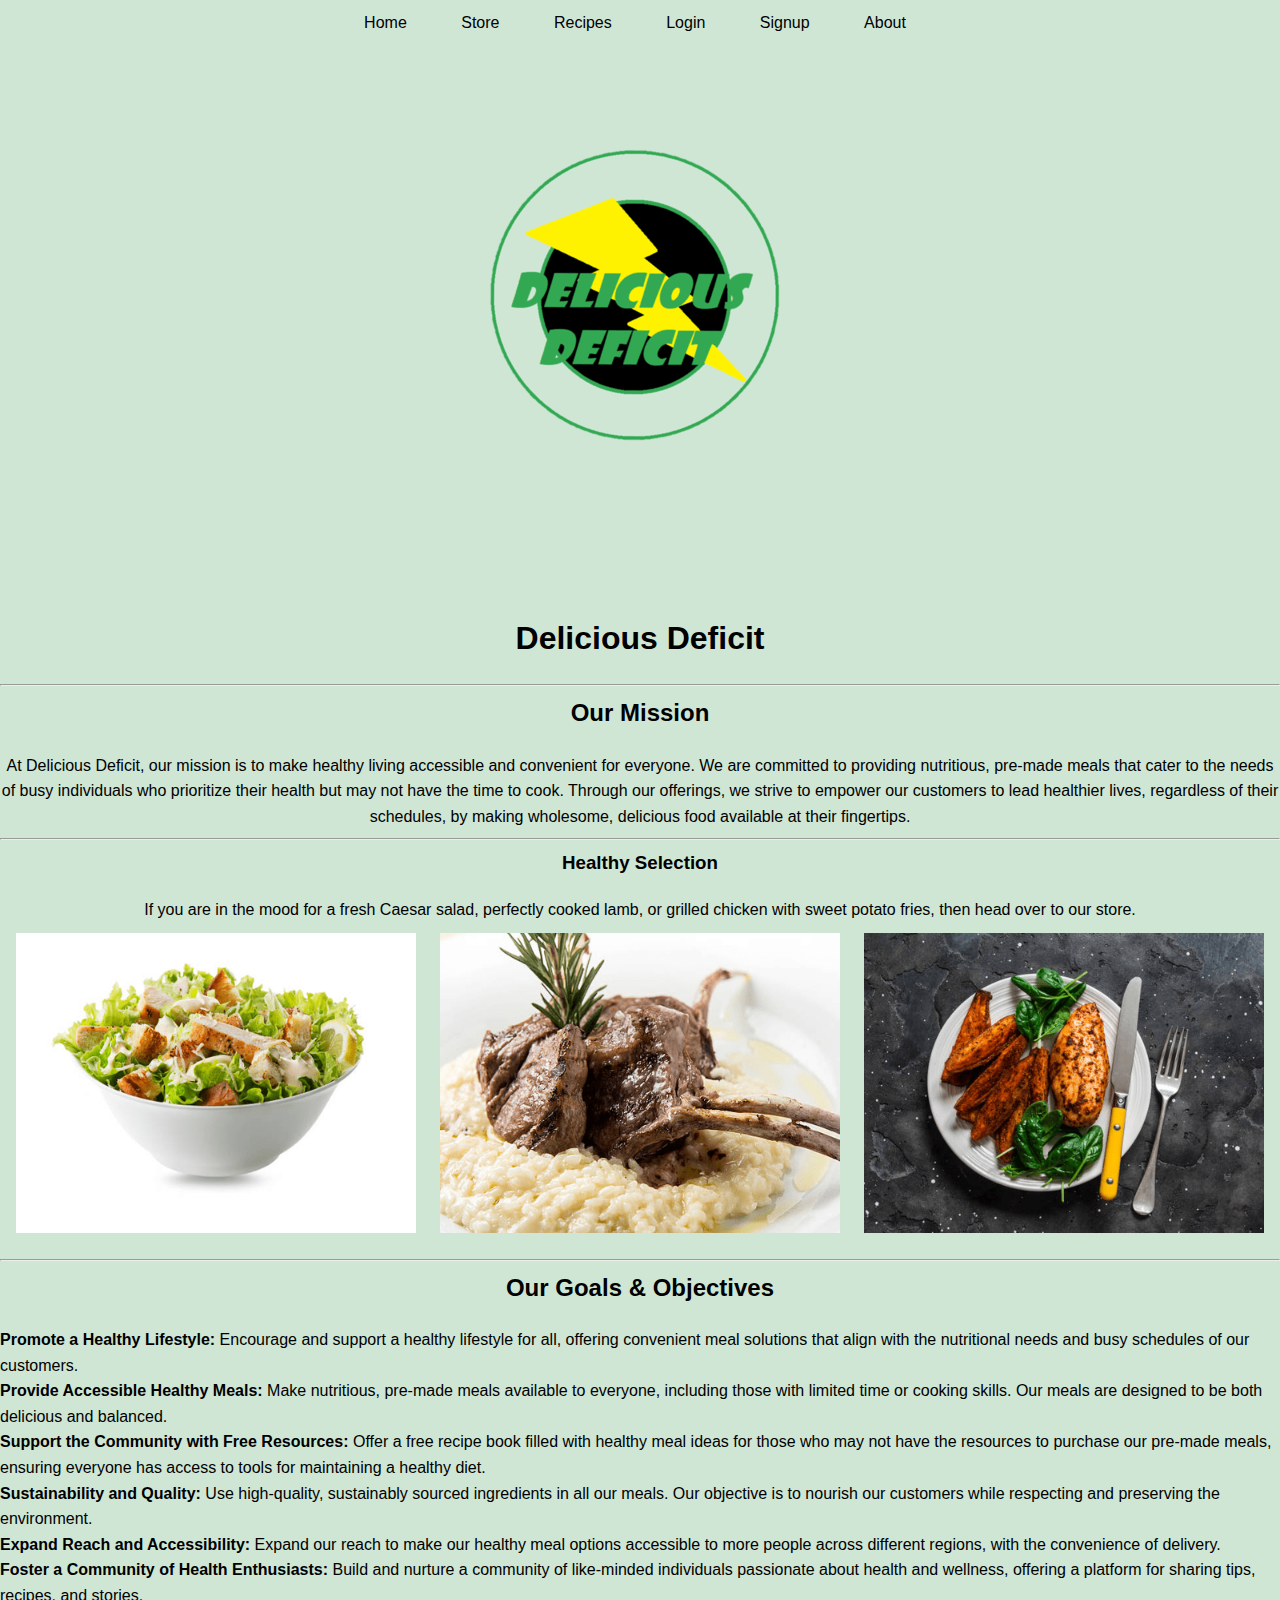
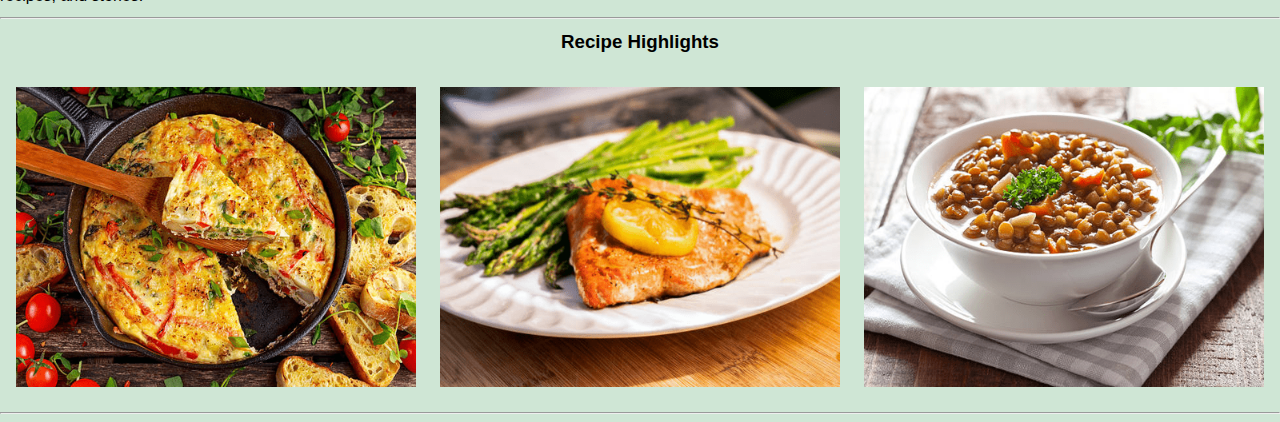
<file: index.html>
﻿<!DOCTYPE html>
<html lang="en">

<head>
    <meta charset="UTF-8">
    <meta name="viewport" content="width=device-width, initial-scale=1.0">
    <link rel="stylesheet" href="styles.css">
    <link rel="stylesheet" href="index.css">
    <title>Delicious Deficit - Home</title>
</head>

<body>

    <!-- Menu Script -->
    <script>
        fetch('menu.html')
            .then(response => response.text())
            .then(data => {
                document.body.insertAdjacentHTML('afterbegin', data);
            })
            .catch(error => console.error('Error fetching menu:', error));
    </script>

    <!-- Navigation Bar -->
    <nav class="home-logo">
        <a href="index.html">
            <img class="logo" src="photos/logo.png" alt="Delicious Deficit Logo" />
        </a>
    </nav>

    <!-- Banner Section -->
    <div class="banner">
        <h1>Delicious Deficit</h1>
    </div>
    <hr>

    <!-- Main Content Container -->
    <div class="homeContainer">

        <!-- Mission Statement Section -->
        <h2>Our Mission</h2>
        <p class="centered-paragraph">
            At Delicious Deficit, our mission is to make healthy living accessible and convenient for everyone.
            We are committed to providing nutritious, pre-made meals that cater to the needs of busy individuals
            who prioritize their health but may not have the time to cook. Through our offerings, we strive to
            empower our customers to lead healthier lives, regardless of their schedules, by making wholesome,
            delicious food available at their fingertips.
        </p>
        <hr>

        <!-- Shop Highlight Section -->
        <h3>Healthy Selection</h3>
        <p class="centered-paragraph">
            If you are in the mood for a fresh Caesar salad, perfectly cooked lamb, or grilled chicken with sweet potato fries, then head
            over to our store.
        </p>
        <div class="image-container">
            <a href="store.html"><img src="photos/caesar.png" class="center-image" alt="Caesar Salad"></a>
            <a href="store.html"><img src="photos/lamb.png" class="center-image" alt="Lamb Chops" /></a>
            <a href="store.html"><img src="photos/grilledchicken.png" class="center-image" alt="Grilled Chicken" /></a>
        </div>
        <hr>

        <!-- Goals and Objectives Section -->
        <h2>Our Goals & Objectives</h2>
        <ul class="centered-paragraph">
            <li><strong>Promote a Healthy Lifestyle:</strong> Encourage and support a healthy lifestyle for all, offering convenient meal solutions that align with the nutritional needs and busy schedules of our customers.</li>
            <li><strong>Provide Accessible Healthy Meals:</strong> Make nutritious, pre-made meals available to everyone, including those with limited time or cooking skills. Our meals are designed to be both delicious and balanced.</li>
            <li><strong>Support the Community with Free Resources:</strong> Offer a free recipe book filled with healthy meal ideas for those who may not have the resources to purchase our pre-made meals, ensuring everyone has access to tools for maintaining a healthy diet.</li>
            <li><strong>Sustainability and Quality:</strong> Use high-quality, sustainably sourced ingredients in all our meals. Our objective is to nourish our customers while respecting and preserving the environment.</li>
            <li><strong>Expand Reach and Accessibility:</strong> Expand our reach to make our healthy meal options accessible to more people across different regions, with the convenience of delivery.</li>
            <li><strong>Foster a Community of Health Enthusiasts:</strong> Build and nurture a community of like-minded individuals passionate about health and wellness, offering a platform for sharing tips, recipes, and stories.</li>
        </ul>
        <hr>

        <!-- Recipe Highlights Section -->
        <h3>Recipe Highlights</h3>
        <div class="image-container">
            <a href="recipes.html#frittata"><img src="photos/frittata.png" class="center-image" alt="Frittata"></a>
            <a href="recipes.html#salmon"><img src="photos/salmon.png" class="center-image" alt="Salmon"></a>
            <a href="recipes.html#lentils"><img src="photos/lentils.png" class="center-image" alt="Lentil Soup"></a>
        </div>
        <hr>

    </div>
</body>

</html>
</file>
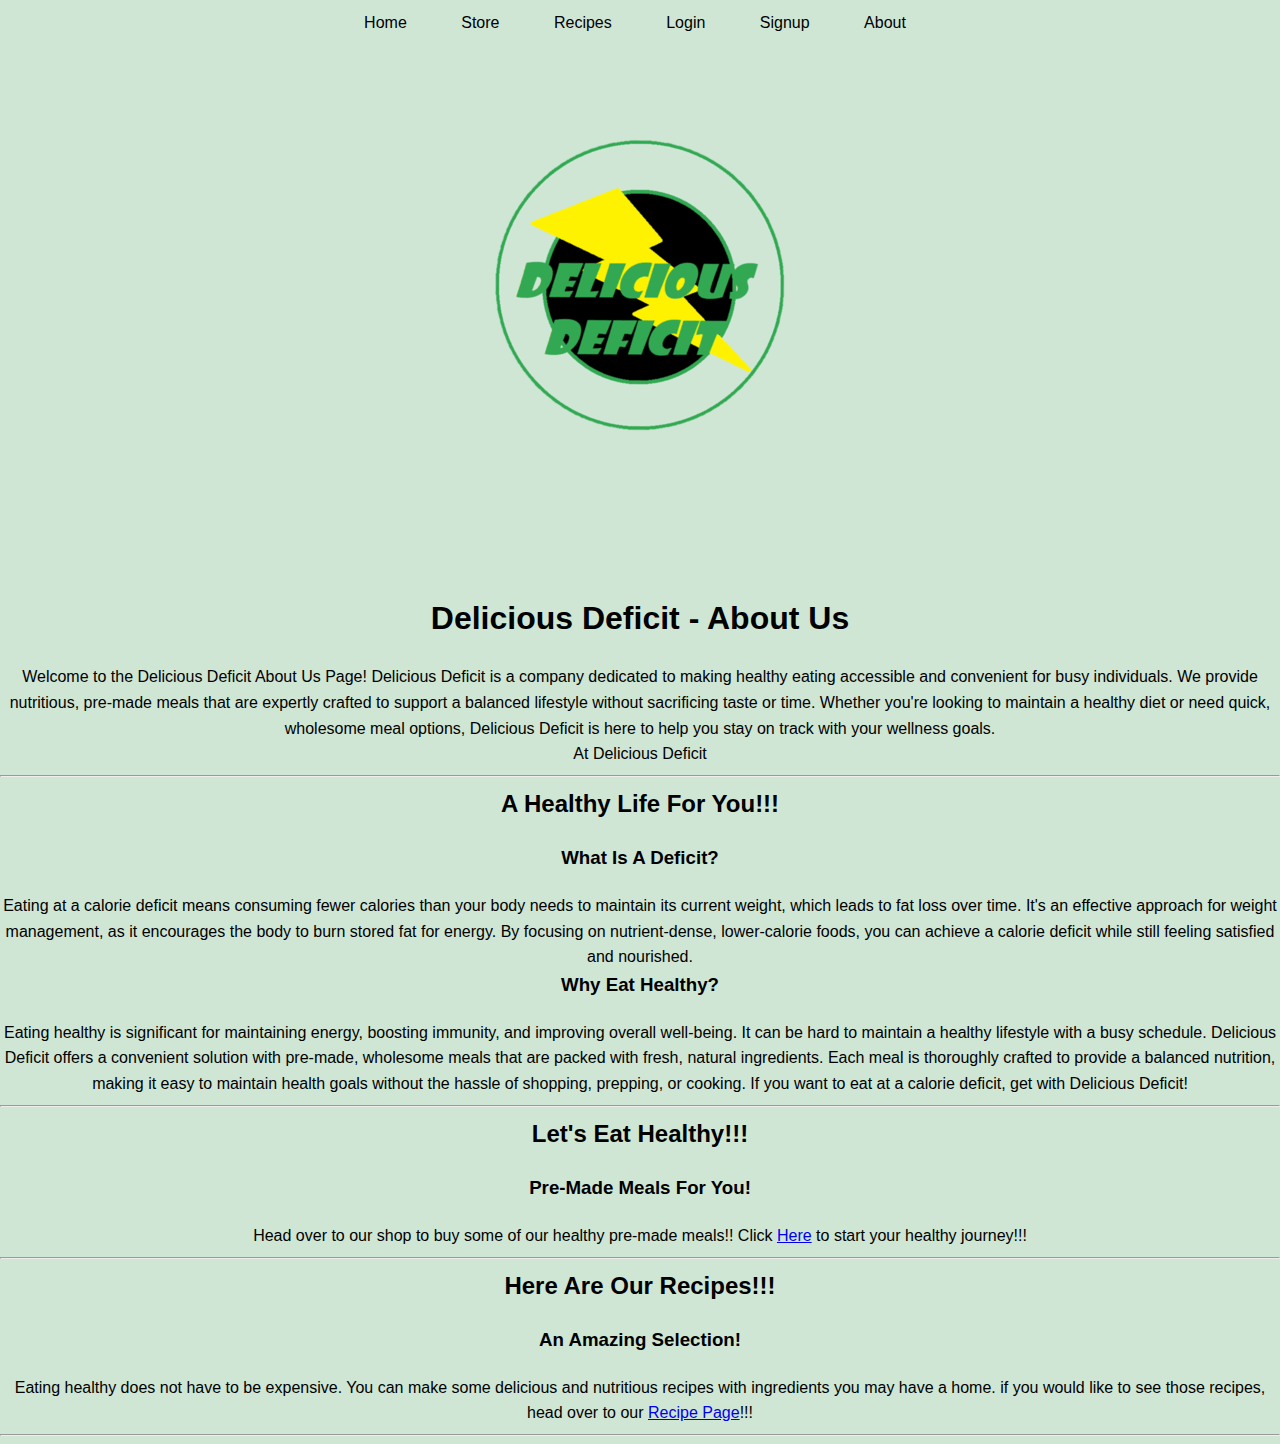
<file: aboutus.html>
<!DOCTYPE html>
<html lang="en">
<head>
    <meta charset="UTF-8">
    <meta name="viewport" content="width=device-width, initial-scale=1.0">
    <link rel="stylesheet" href="styles.css">
    <link rel="stylesheet" href="index.css">
    <title>Delicious Deficit - About Us</title>
</head>
<body>
    <script>
        fetch('menu.html')
            .then(response => response.text())
            .then(data => {
                document.body.insertAdjacentHTML('afterbegin', data);
            });
    </script>

    <nav class="home-logo">
        <img class="logo" src="photos/logo.png" alt="Delicious Deficit Logo" />
    </nav>

    <div class="banner">
        <h1>Delicious Deficit - About Us</h1>
    </div>
    <div class="aboutUsContainer">
        <p class="centered-paragraph">
            Welcome to the Delicious Deficit About Us Page! Delicious Deficit is a company dedicated to making healthy eating
            accessible and convenient for busy individuals. We provide nutritious, pre-made meals that are expertly crafted to
            support a balanced lifestyle without sacrificing taste or time. Whether you're looking to maintain a healthy diet or
            need quick, wholesome meal options, Delicious Deficit is here to help you stay on track with your wellness goals.
        </p>

        <p class="centered-paragraph">
            At Delicious Deficit
        </p>

        <hr>

        <h2>A Healthy Life For You!!!</h2>
        <h3>What Is A Deficit?</h3>

        <p class="centered-paragraph">
            Eating at a calorie deficit means consuming fewer calories than your body needs to maintain its current weight, which
            leads to fat loss over time. It's an effective approach for weight management, as it encourages the body to burn stored
            fat for energy. By focusing on nutrient-dense, lower-calorie foods, you can achieve a calorie deficit while still feeling
            satisfied and nourished.
        </p>

        <h3>Why Eat Healthy?</h3>
        <p class="centered-paragraph">
            Eating healthy is significant for maintaining energy, boosting immunity, and improving overall well-being. It can be hard to maintain
            a healthy lifestyle with a busy schedule. Delicious Deficit offers a convenient solution with pre-made, wholesome meals that are packed
            with fresh, natural ingredients. Each meal is thoroughly crafted to provide a balanced nutrition, making it easy to maintain health goals
            without the hassle of shopping, prepping, or cooking. If you want to eat at a calorie deficit, get with Delicious Deficit!
        </p>

        <hr>
        <h2>Let's Eat Healthy!!!</h2>
        <h3>Pre-Made Meals For You!</h3>
        <p class="centered-paragraph">
            Head over to our shop to buy some of our healthy pre-made meals!! Click <a href="store.html">Here</a> to start your healthy journey!!!
        </p>

        <hr>
        <h2>Here Are Our Recipes!!!</h2>
        <h3>An Amazing Selection!</h3>
        <p class="centered-paragraph">
            Eating healthy does not have to be expensive. You can make some delicious and nutritious recipes with ingredients you may have a home.
            if you would like to see those recipes, head over to our <a href="recipes.html">Recipe Page</a>!!!
        </p>
        <hr>
    </div>
</body>
</html>
</file>
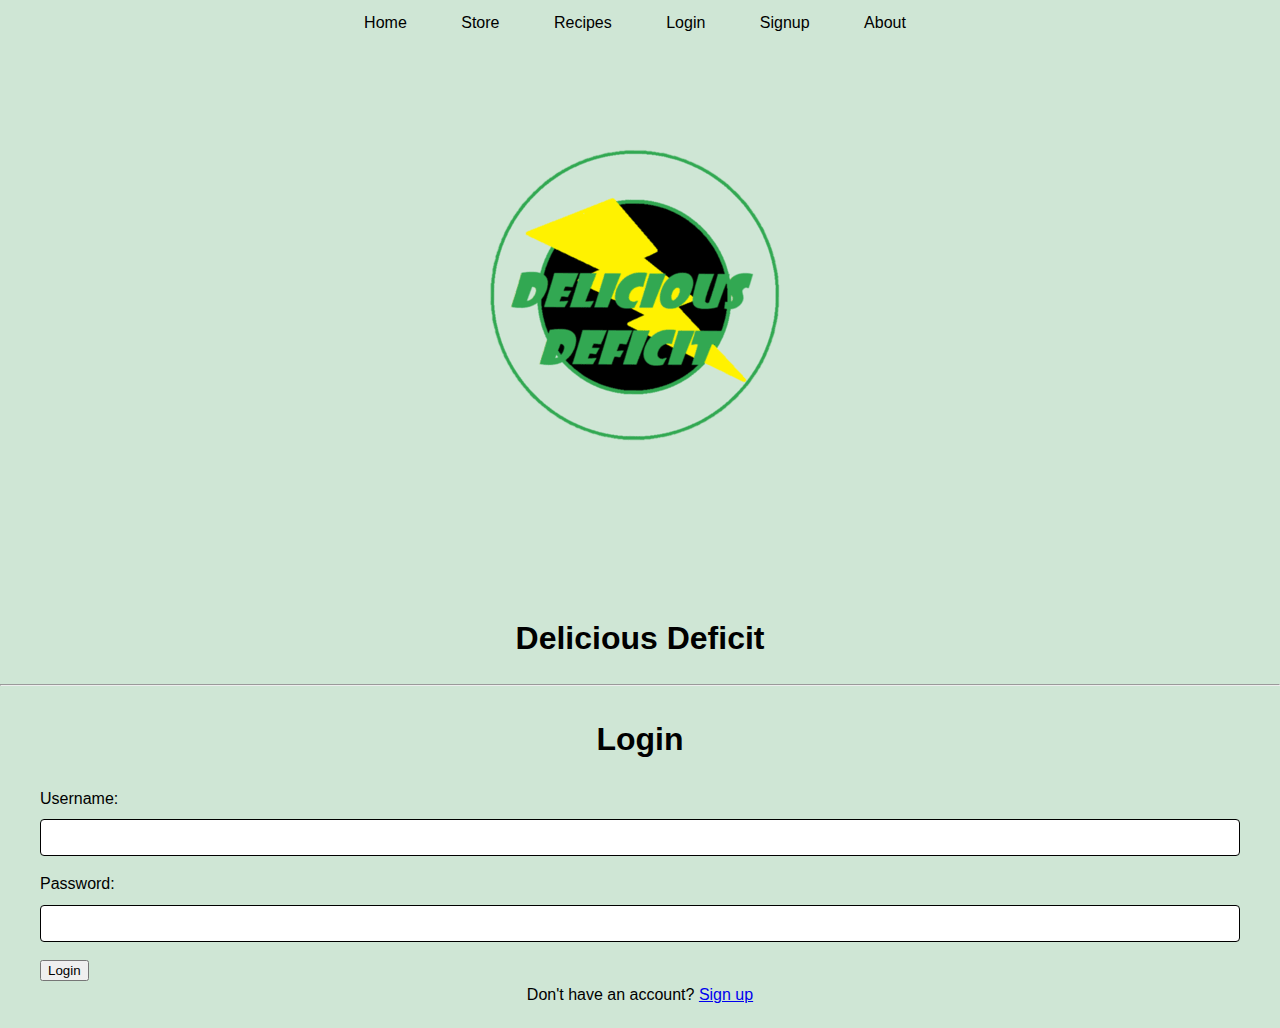
<file: login.html>
<!DOCTYPE html>
<html lang="en">

<head>
    <meta charset="UTF-8">
    <meta name="viewport" content="width=device-width, initial-scale=1.0">
    <link rel="stylesheet" href="styles.css">
    <link rel="stylesheet" href="index.css">
    <title>Delicious Deficit - Login</title>
</head>

<body>

    <!-- Navigation Bar -->
    <nav class="home-logo">
        <a href="index.html">
            <img class="logo" src="photos/logo.png" alt="Delicious Deficit Logo" />
        </a>
    </nav>

    <!-- Banner Section -->
    <div class="banner">
        <h1>Delicious Deficit</h1>
    </div>
    <hr>

    <!-- Container for Login Form -->
    <div class="container">
        <h1>Login</h1>
        <form id="loginForm" action="/login" method="post">
            <label for="username">Username:</label>
            <input type="text" id="username" name="username" required>
            <span id="usernameError" class="error" aria-live="assertive"></span><br>

            <label for="password">Password:</label>
            <input type="password" id="password" name="password" required>
            <span id="passwordError" class="error" aria-live="assertive"></span><br>

            <button type="submit">Login</button>
        </form>
        <p>Don't have an account? <a href="signup.html">Sign up</a></p>
    </div>

    <!-- Menu Script -->
    <script>
        fetch('menu.html')
            .then(response => response.text())
            .then(data => {
                document.body.insertAdjacentHTML('afterbegin', data);
            })
            .catch(error => console.error('Error fetching menu:', error));
    </script>

    <!-- Form Validation Script -->
    <script>
        document.getElementById('username').addEventListener('blur', validateUsername);
        document.getElementById('password').addEventListener('blur', validatePassword);
        document.getElementById('loginForm').addEventListener('submit', validateForm);

        function validateUsername() {
            const username = document.getElementById('username').value;
            const usernameError = document.getElementById('usernameError');
            const usernamePattern = /^[A-Za-z0-9_]{3,20}$/; // Only alphanumeric and underscores

            if (!usernamePattern.test(username)) {
                usernameError.textContent = 'Username must be 3-20 characters, and only contain letters, numbers, and underscores.';
                return false;
            } else {
                usernameError.textContent = '';
                return true;
            }
        }

        function validatePassword() {
            const password = document.getElementById('password').value;
            const passwordError = document.getElementById('passwordError');
            const passwordPattern = /^(?=.*[A-Z])(?=.*[a-z])(?=.*[0-9])(?=.*[!@#$%^&*]).{8,}$/; // Strong password pattern

            if (!passwordPattern.test(password)) {
                passwordError.textContent = 'Password must be at least 8 characters long, with an uppercase letter, a number, and a special character.';
                return false;
            } else {
                passwordError.textContent = '';
                return true;
            }
        }

        function validateForm(event) {
            const isUsernameValid = validateUsername();
            const isPasswordValid = validatePassword();

            if (!isUsernameValid || !isPasswordValid) {
                event.preventDefault();
                alert('Please correct the errors in the form before submitting.');
            } else {
                // If you want to redirect to index.html after validation
                event.preventDefault(); // Prevent the default form submission
                window.location.href = 'index.html'; // Redirect to index.html
            }
        }
    </script>

</body>

</html>
</file>
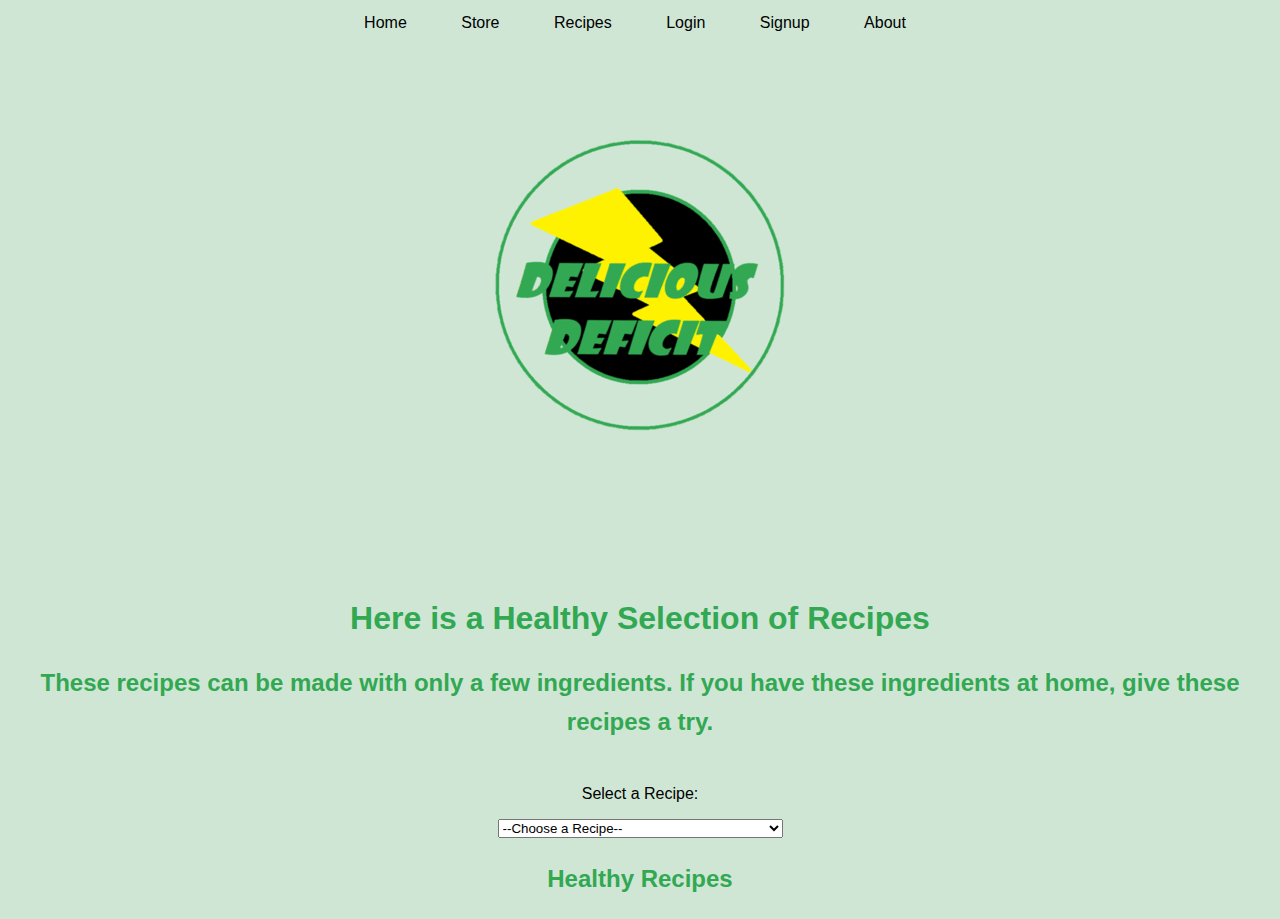
<file: recipes.html>
<!DOCTYPE html>
<html lang="en">
<head>
    <meta charset="UTF-8">
    <meta name="viewport" content="width=device-width, initial-scale=1.0">
    <link rel="stylesheet" href="styles.css">
    <link rel="stylesheet" href="recipes.css">

    <!-- Google Fonts -->
    <link rel="stylesheet" href="https://fonts.googleapis.com/css?family=Sofia">
    <link rel="preconnect" href="https://fonts.googleapis.com">
    <link rel="preconnect" href="https://fonts.gstatic.com" crossorigin>
    <link href="https://fonts.googleapis.com/css2?family=Playfair+Display:ital,wght@0,900;1,900&family=Playpen+Sans:wght@100..800&display=swap" rel="stylesheet">
    <title>Delicious - Recipe City</title>
</head>
<body>
    <!-- Navigation Bar -->
    <nav class="nav-bar">
        <img class="logo" src="photos/logo.png" alt="logo" />
    </nav>

    <!-- Script to Load Menu -->
    <script>
        fetch('menu.html')
            .then(response => response.text())
            .then(data => {
                document.body.insertAdjacentHTML('afterbegin', data);
            });
    </script>

    <!-- Banner Section -->
    <div class="banner">
        <h1>Here is a Healthy Selection of Recipes</h1>
    </div>

    <div class="banner">
        <h2>These recipes can be made with only a few ingredients. If you have these ingredients at home, give these recipes a try.</h2>
    </div>

    <!-- Recipe Selector -->
    <div class="center">
        <label for="recipeSelect">Select a Recipe:</label>
        <select id="recipeSelect">
            <option value="">--Choose a Recipe--</option>
        </select>
    </div>

    <!-- Featured Recipe Container -->
    <div id="featuredRecipeContainer">
        <h2 class="center-text">Healthy Recipes</h2>
        <div id="featuredRecipe" class="recipe-container"></div>
    </div>

    <!-- Recipe Display Container -->
    <div id="recipeContainer" class="recipe-container"></div>

    <!-- JavaScript for Recipes -->
    <script>
        // Array of recipes
        const recipes = [
            {
                title: "Greek Yogurt Parfait",
                description: "A light and refreshing layered dish made with Greek yogurt, fresh fruits, and crunchy granola.",
                ingredients: [
                    "1 cup Greek yogurt",
                    "1/2 cup granola",
                    "1/2 cup mixed berries (strawberries, blueberries, raspberries)",
                    "1 tablespoon honey",
                    "1 tablespoon chopped nuts (optional)"
                ],
                instructions: [
                    "In a glass or bowl, layer 1/3 cup Greek yogurt.",
                    "Add a layer of mixed berries and drizzle with honey.",
                    "Add a layer of granola.",
                    "Repeat the layers and top with chopped nuts if desired."
                ],
                image: "photos/parfait.png"
            },
            {
                title: "Scrambled Eggs Spinach with Turkey Bacon",
                description: "A protein-packed breakfast featuring fluffy scrambled eggs, sautéed spinach, and crispy turkey bacon.",
                ingredients: [
                    "3 large eggs",
                    "2 strips turkey bacon",
                    "1 cup fresh spinach",
                    "1 tablespoon olive oil",
                    "Salt and pepper to taste"
                ],
                instructions: [
                    "Cook turkey bacon in a skillet over medium heat until crispy. Remove and set aside.",
                    "In the same skillet, add olive oil and sauté spinach until wilted.",
                    "Beat eggs with salt and pepper, then pour into the skillet. Cook, stirring, until scrambled.",
                    "Serve scrambled eggs with spinach and turkey bacon on the side."
                ],
                image: "photos/eggs.png"
            },
            {
                title: "Banana Berry Oatmeal",
                description: "A warm and comforting bowl of oatmeal topped with bananas and berries, perfect for a healthy start to your day.",
                ingredients: [
                    "1/2 cup rolled oats",
                    "1 cup almond milk",
                    "1 banana, sliced",
                    "1/2 cup mixed berries (blueberries, strawberries)",
                    "1 tablespoon honey or maple syrup",
                    "1/2 teaspoon cinnamon"
                ],
                instructions: [
                    "In a saucepan, bring almond milk to a boil and stir in oats.",
                    "Reduce heat and simmer until oats are tender.",
                    "Stir in cinnamon and honey.",
                    "Serve topped with sliced banana and mixed berries."
                ],
                image: "photos/oatmeal.png"
            },
            {
                title: "Veggie Stir Fry",
                description: "A quick and easy dish featuring a colorful mix of vegetables stir-fried in a savory sauce.",
                ingredients: [
                    "2 cups mixed vegetables (bell peppers, broccoli, carrots, snow peas)",
                    "2 cloves garlic, minced",
                    "2 tablespoons soy sauce",
                    "1 tablespoon oyster sauce",
                    "1 tablespoon olive oil",
                    "1 teaspoon sesame oil"
                ],
                instructions: [
                    "Heat olive oil in a large skillet or wok over medium-high heat.",
                    "Add garlic and stir-fry until fragrant.",
                    "Add mixed vegetables and stir-fry until tender-crisp.",
                    "Add soy sauce, oyster sauce, and sesame oil, and stir well.",
                    "Serve hot."
                ],
                image: "photos/veggie_stirfry.png"
            },
            {
                title: "Tomato Spinach Pasta",
                description: "A simple and flavorful pasta dish made with fresh tomatoes and spinach.",
                ingredients: [
                    "200g pasta (penne or spaghetti)",
                    "2 cups fresh spinach",
                    "2 cups cherry tomatoes, halved",
                    "3 cloves garlic, minced",
                    "2 tablespoons olive oil",
                    "Salt and pepper to taste",
                    "Grated Parmesan cheese (optional)"
                ],
                instructions: [
                    "Cook pasta according to package instructions. Drain and set aside.",
                    "In a large skillet, heat olive oil and sauté garlic until fragrant.",
                    "Add tomatoes and cook until they start to soften.",
                    "Add spinach and cook until wilted.",
                    "Toss the cooked pasta with the tomato-spinach mixture.",
                    "Season with salt, pepper, and top with grated Parmesan cheese."
                ],
                image: "photos/pasta.png"
            },
            {
                title: "Chicken and Black Bean Corn Salad",
                description: "A refreshing and filling salad made with grilled chicken, black beans, corn, and a tangy lime dressing.",
                ingredients: [
                    "2 grilled chicken breasts, sliced",
                    "1 can black beans, drained and rinsed",
                    "1 cup corn kernels (fresh or frozen)",
                    "1 red bell pepper, diced",
                    "1/4 cup chopped cilantro",
                    "Juice of 2 limes",
                    "2 tablespoons olive oil",
                    "Salt and pepper to taste"
                ],
                instructions: [
                    "In a large bowl, combine black beans, corn, bell pepper, and cilantro.",
                    "Add the grilled chicken slices.",
                    "In a small bowl, whisk together lime juice, olive oil, salt, and pepper.",
                    "Pour the dressing over the salad and toss well."
                ],
                image: "photos/blackbean.png"
            },
            {
                title: "Baked Salmon and Asparagus",
                description: "A healthy and elegant dish featuring tender baked salmon and roasted asparagus.",
                ingredients: [
                    "2 salmon fillets",
                    "1 bunch asparagus, trimmed",
                    "2 tablespoons olive oil",
                    "2 cloves garlic, minced",
                    "Juice of 1 lemon",
                    "Salt and pepper to taste"
                ],
                instructions: [
                    "Preheat oven to 400°F (200°C).",
                    "Place salmon fillets on a baking sheet lined with parchment paper.",
                    "Arrange asparagus around the salmon.",
                    "Drizzle olive oil and lemon juice over the salmon and asparagus.",
                    "Sprinkle with minced garlic, salt, and pepper.",
                    "Bake for 12-15 minutes, or until the salmon is cooked through and asparagus is tender."
                ],
                image: "photos/salmon.png"
            },
            {
                title: "Stuffed Bell Peppers",
                description: "Colorful bell peppers stuffed with a savory mixture of ground beef, rice, and herbs, then baked to perfection.",
                ingredients: [
                    "4 large bell peppers, tops removed and seeds removed",
                    "1 lb ground beef or turkey",
                    "1 cup cooked rice",
                    "1 small onion, diced",
                    "2 cloves garlic, minced",
                    "1 can diced tomatoes",
                    "1 teaspoon Italian seasoning",
                    "Salt and pepper to taste",
                    "1 cup shredded mozzarella or cheddar cheese"
                ],
                instructions: [
                    "Preheat oven to 375°F (190°C).",
                    "In a large skillet, cook ground beef with onion and garlic until browned. Drain excess fat.",
                    "Stir in cooked rice, diced tomatoes, Italian seasoning, salt, and pepper.",
                    "Stuff each bell pepper with the beef and rice mixture.",
                    "Place stuffed peppers in a baking dish and cover with foil.",
                    "Bake for 25 minutes, then uncover and top with cheese.",
                    "Bake for an additional 10 minutes, or until the cheese is melted and bubbly."
                ],
                image: "photos/bellpepper.png"
            },
            {
                title: "Lentil Soup",
                description: "A hearty and nutritious soup made with lentils, vegetables, and aromatic spices.",
                ingredients: [
                    "1 cup lentils, rinsed",
                    "1 onion, diced",
                    "2 carrots, diced",
                    "2 celery stalks, diced",
                    "3 cloves garlic, minced",
                    "1 can diced tomatoes",
                    "6 cups vegetable broth",
                    "1 teaspoon cumin",
                    "1 teaspoon paprika",
                    "Salt and pepper to taste",
                    "2 tablespoons olive oil"
                ],
                instructions: [
                    "Heat olive oil in a large pot over medium heat.",
                    "Add onion, carrots, and celery, and cook until softened.",
                    "Stir in garlic, cumin, and paprika, and cook for 1 minute.",
                    "Add lentils, diced tomatoes, and vegetable broth.",
                    "Bring to a boil, then reduce heat and simmer for 25-30 minutes, or until lentils are tender.",
                    "Season with salt and pepper, and serve hot."
                ],
                image: "photos/lentils.png"
            },
            {
                title: "Vegetable Frittata",
                description: "A versatile and colorful frittata packed with fresh vegetables and eggs, perfect for any meal.",
                ingredients: [
                    "6 large eggs",
                    "1/2 cup milk",
                    "1 cup mixed vegetables (zucchini, bell peppers, spinach, etc.)",
                    "1/2 cup shredded cheese (optional)",
                    "1 small onion, diced",
                    "2 tablespoons olive oil",
                    "Salt and pepper to taste"
                ],
                instructions: [
                    "Preheat oven to 375°F (190°C).",
                    "In a large ovenproof skillet, heat olive oil and sauté onion and mixed vegetables until tender.",
                    "In a bowl, whisk together eggs, milk, salt, and pepper.",
                    "Pour the egg mixture over the vegetables in the skillet.",
                    "Cook for a few minutes until the edges start to set.",
                    "Transfer the skillet to the oven and bake for 10-15 minutes, or until the eggs are fully set.",
                    "Optional: Sprinkle with shredded cheese and bake for an additional 2 minutes.",
                    "Slice and serve warm."
                ],
                image: "photos/frittata.png"
            }
        ];
    </script>

    <script>
        document.addEventListener('DOMContentLoaded', function () {
            populateRecipeSelect();
            document.getElementById('recipeSelect').addEventListener('change', displaySelectedRecipe);
        });

        function populateRecipeSelect() {
            const select = document.getElementById('recipeSelect');
            recipes.forEach((recipe, index) => {
                const option = document.createElement('option');
                option.value = index;
                option.textContent = recipe.title;
                select.appendChild(option);
            });
        }

        function displaySelectedRecipe() {
            const selectedIndex = document.getElementById('recipeSelect').value;
            const recipeContainer = document.getElementById('recipeContainer');
            if (selectedIndex !== "") {
                const recipe = recipes[selectedIndex];
                recipeContainer.innerHTML = `
                <div class="recipe">
                    <h2>${recipe.title}</h2>
                    <img src="${recipe.image}" alt="${recipe.title}">
                    <p>${recipe.description}</p>
                    <h3>Ingredients:</h3>
                    <ul>${recipe.ingredients.map(ing => `<li>${ing}</li>`).join('')}</ul>
                    <h3>Instructions:</h3>
                    <ol>${recipe.instructions.map(inst => `<li>${inst}</li>`).join('')}</ol>
                </div>
            `;
            } else {
                recipeContainer.innerHTML = '';
            }
        }
    </script>
</body>
</html>
</file>
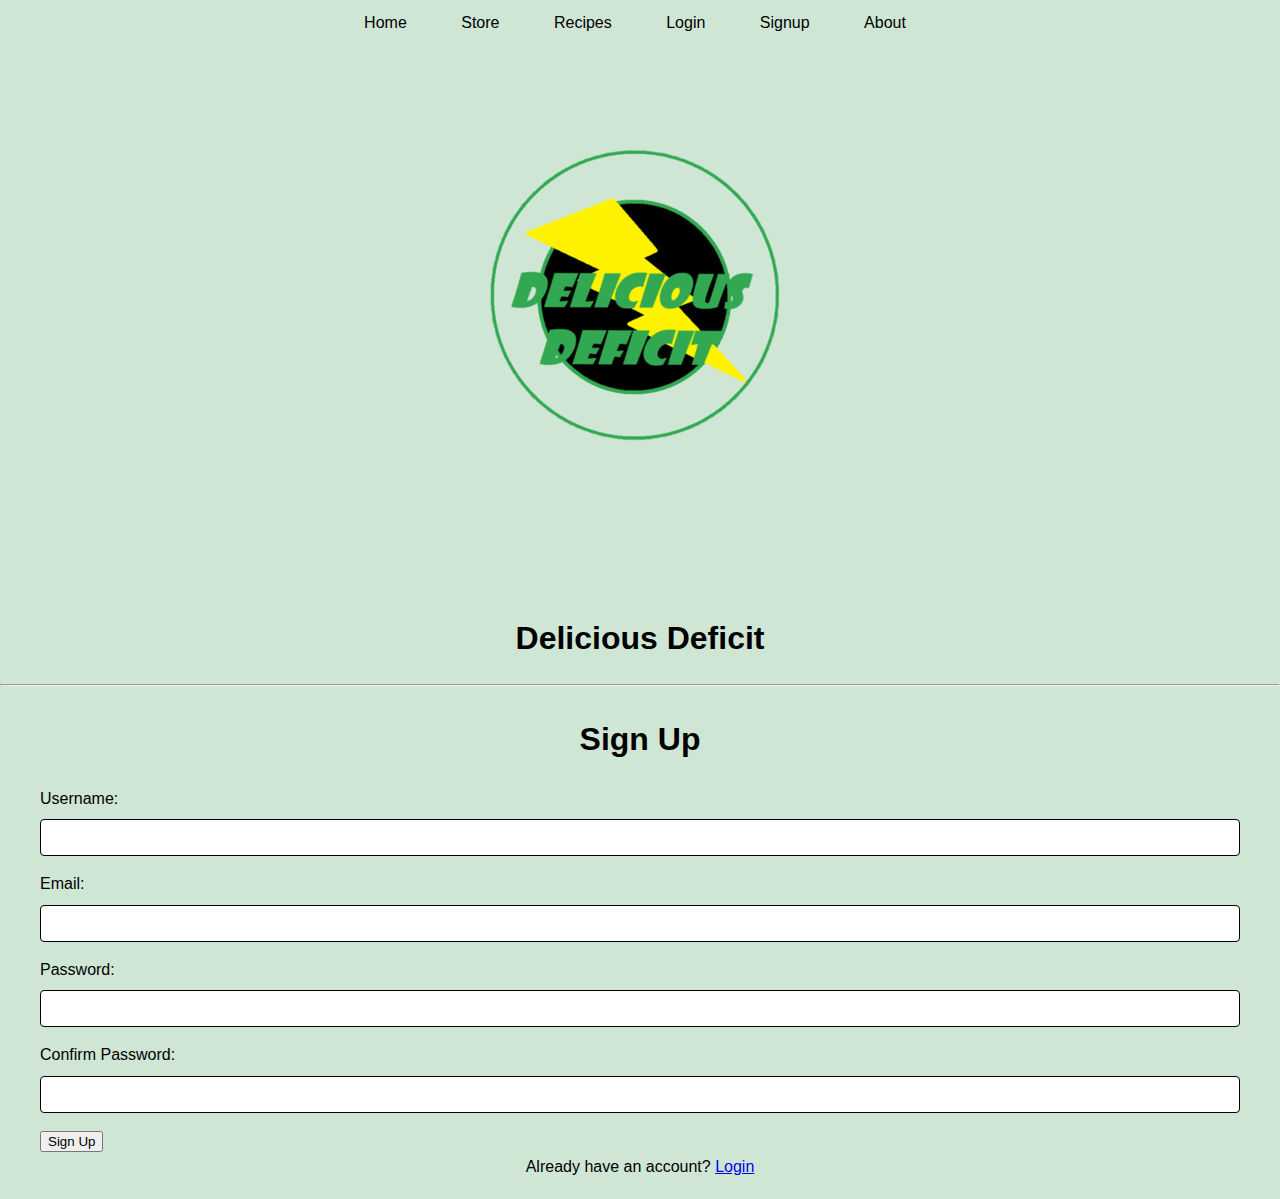
<file: signup.html>
<!DOCTYPE html>
<html lang="en">

<head>
    <meta charset="UTF-8">
    <meta name="viewport" content="width=device-width, initial-scale=1.0">
    <link rel="stylesheet" href="styles.css">
    <link rel="stylesheet" href="index.css">
    <title>Delicious Deficit - Sign Up</title>
</head>

<body>

    <!-- Menu Script -->
    <script>
        fetch('menu.html')
            .then(response => response.text())
            .then(data => {
                document.body.insertAdjacentHTML('afterbegin', data);
            })
            .catch(error => console.error('Error fetching menu:', error));
    </script>

    <!-- Navigation Bar -->
    <nav class="home-logo">
        <a href="index.html">
            <img class="logo" src="photos/logo.png" alt="Delicious Deficit Logo" />
        </a>
    </nav>

    <!-- Banner Section -->
    <div class="banner">
        <h1>Delicious Deficit</h1>
    </div>
    <hr>

    <!-- Container for Sign Up Form -->
    <div class="container">
        <h1>Sign Up</h1>
        <form id="signupForm" action="/signup" method="post">
            <label for="username">Username:</label>
            <input type="text" id="username" name="username" required>
            <span id="usernameError" class="error" aria-live="assertive"></span><br>

            <label for="email">Email:</label>
            <input type="email" id="email" name="email" required>
            <span id="emailError" class="error" aria-live="assertive"></span><br>

            <label for="password">Password:</label>
            <input type="password" id="password" name="password" required>
            <span id="passwordError" class="error" aria-live="assertive"></span><br>

            <label for="confirm-password">Confirm Password:</label>
            <input type="password" id="confirm-password" name="confirm-password" required>
            <span id="confirmPasswordError" class="error" aria-live="assertive"></span><br>

            <button type="submit">Sign Up</button>
        </form>
        <p>Already have an account? <a href="login.html">Login</a></p>
    </div>

    <script>
        document.getElementById('username').addEventListener('blur', validateUsername);
        document.getElementById('email').addEventListener('blur', validateEmail);
        document.getElementById('password').addEventListener('blur', validatePassword);
        document.getElementById('confirm-password').addEventListener('blur', validateConfirmPassword);
        document.getElementById('signupForm').addEventListener('submit', validateForm);

        function validateUsername() {
            const username = document.getElementById('username').value;
            const usernameError = document.getElementById('usernameError');
            const usernamePattern = /^[A-Za-z0-9_]{3,20}$/;

            if (!usernamePattern.test(username)) {
                usernameError.textContent = 'Username must be 3-20 characters, and only contain letters, numbers, and underscores.';
                return false;
            } else {
                usernameError.textContent = '';
                return true;
            }
        }

        function validateEmail() {
            const email = document.getElementById('email').value;
            const emailError = document.getElementById('emailError');
            const emailPattern = /^[^@\s]+@[^@\s]+\.[^@\s]+$/;

            if (!emailPattern.test(email)) {
                emailError.textContent = 'Please enter a valid email address.';
                return false;
            } else {
                emailError.textContent = '';
                return true;
            }
        }

        function validatePassword() {
            const password = document.getElementById('password').value;
            const passwordError = document.getElementById('passwordError');
            const passwordPattern = /^(?=.*[A-Z])(?=.*[a-z])(?=.*[0-9])(?=.*[!@#$%^&*]).{8,}$/;

            if (!passwordPattern.test(password)) {
                passwordError.textContent = 'Password must be at least 8 characters long, with an uppercase letter, a number, and a special character.';
                return false;
            } else {
                passwordError.textContent = '';
                return true;
            }
        }

        function validateConfirmPassword() {
            const password = document.getElementById('password').value;
            const confirmPassword = document.getElementById('confirm-password').value;
            const confirmPasswordError = document.getElementById('confirmPasswordError');

            if (confirmPassword !== password) {
                confirmPasswordError.textContent = 'Passwords do not match.';
                return false;
            } else {
                confirmPasswordError.textContent = '';
                return true;
            }
        }

        function validateForm(event) {
            const isUsernameValid = validateUsername();
            const isEmailValid = validateEmail();
            const isPasswordValid = validatePassword();
            const isConfirmPasswordValid = validateConfirmPassword();

            if (!isUsernameValid || !isEmailValid || !isPasswordValid || !isConfirmPasswordValid) {
                event.preventDefault();
                alert('Please correct the errors in the form before submitting.');
            } else {
               
                alert('Form submitted successfully!');
            }
        }
    </script>

</body>
</html>
</file>
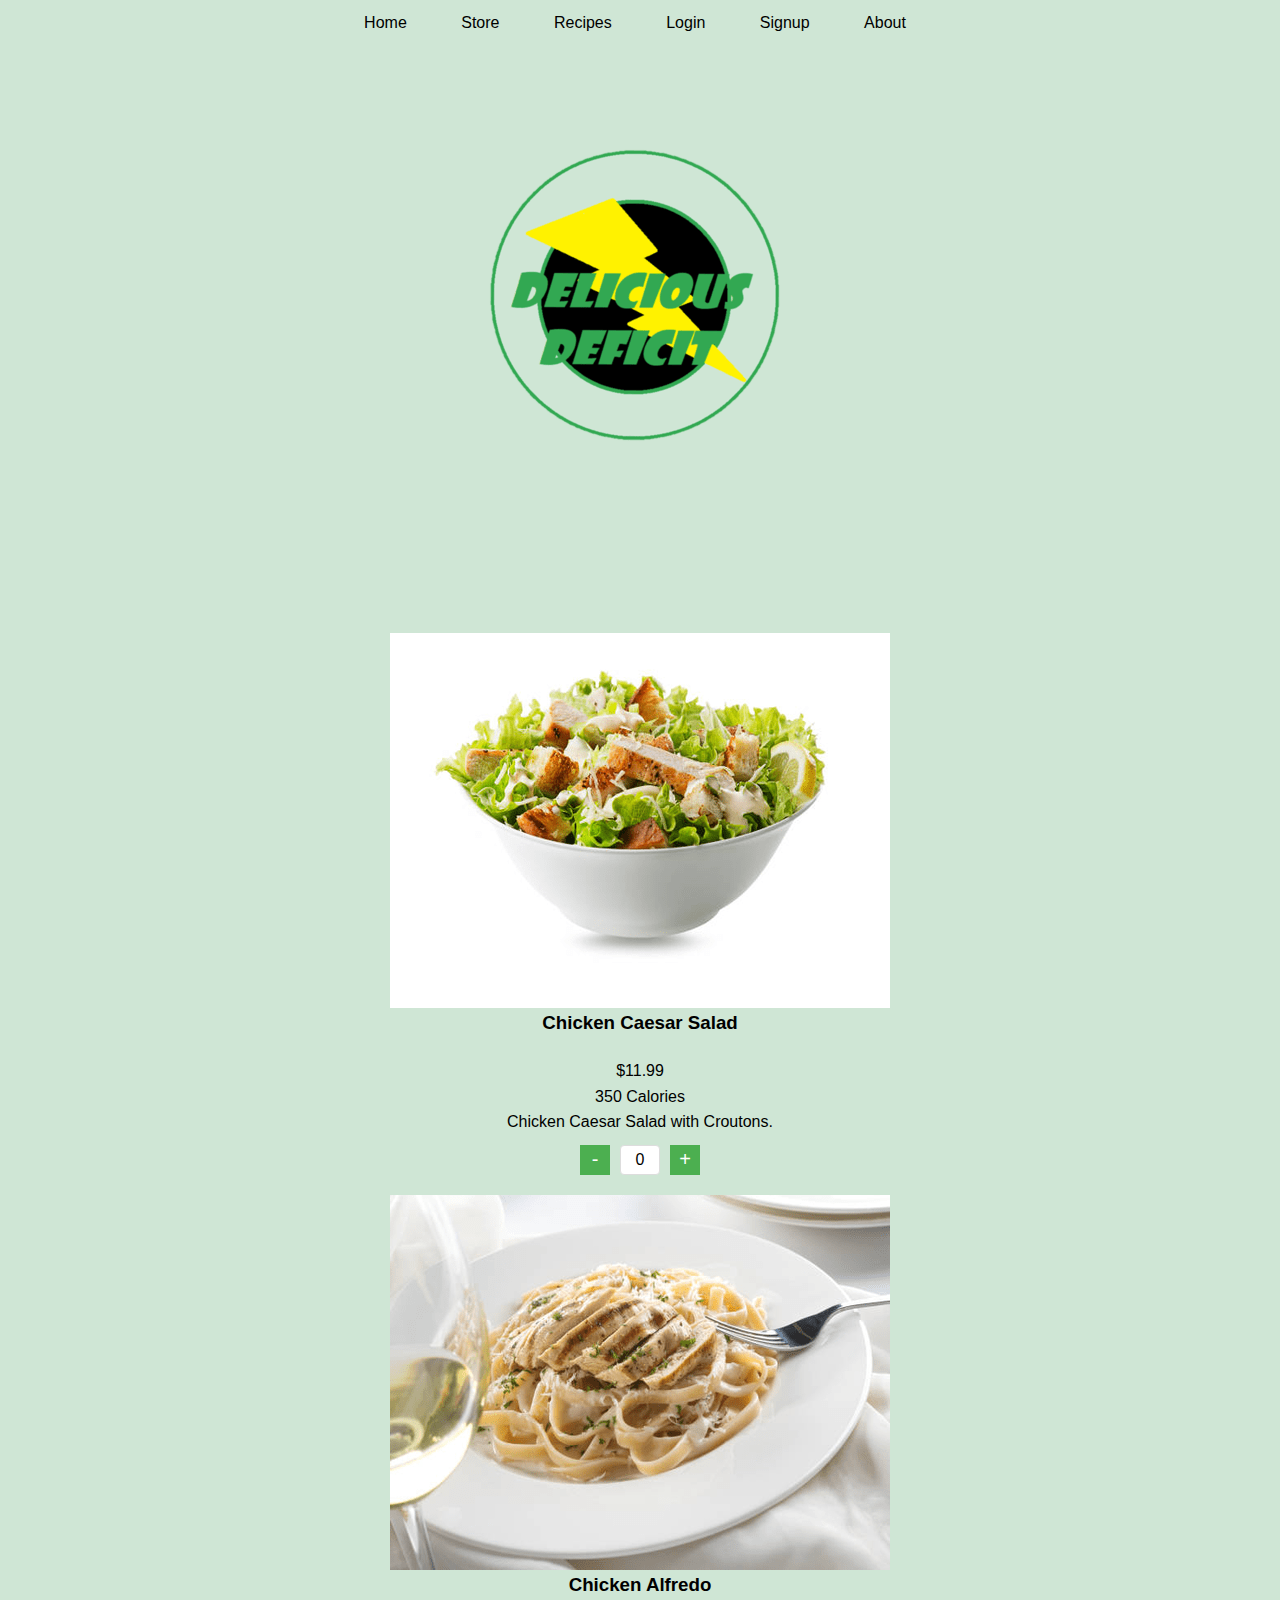
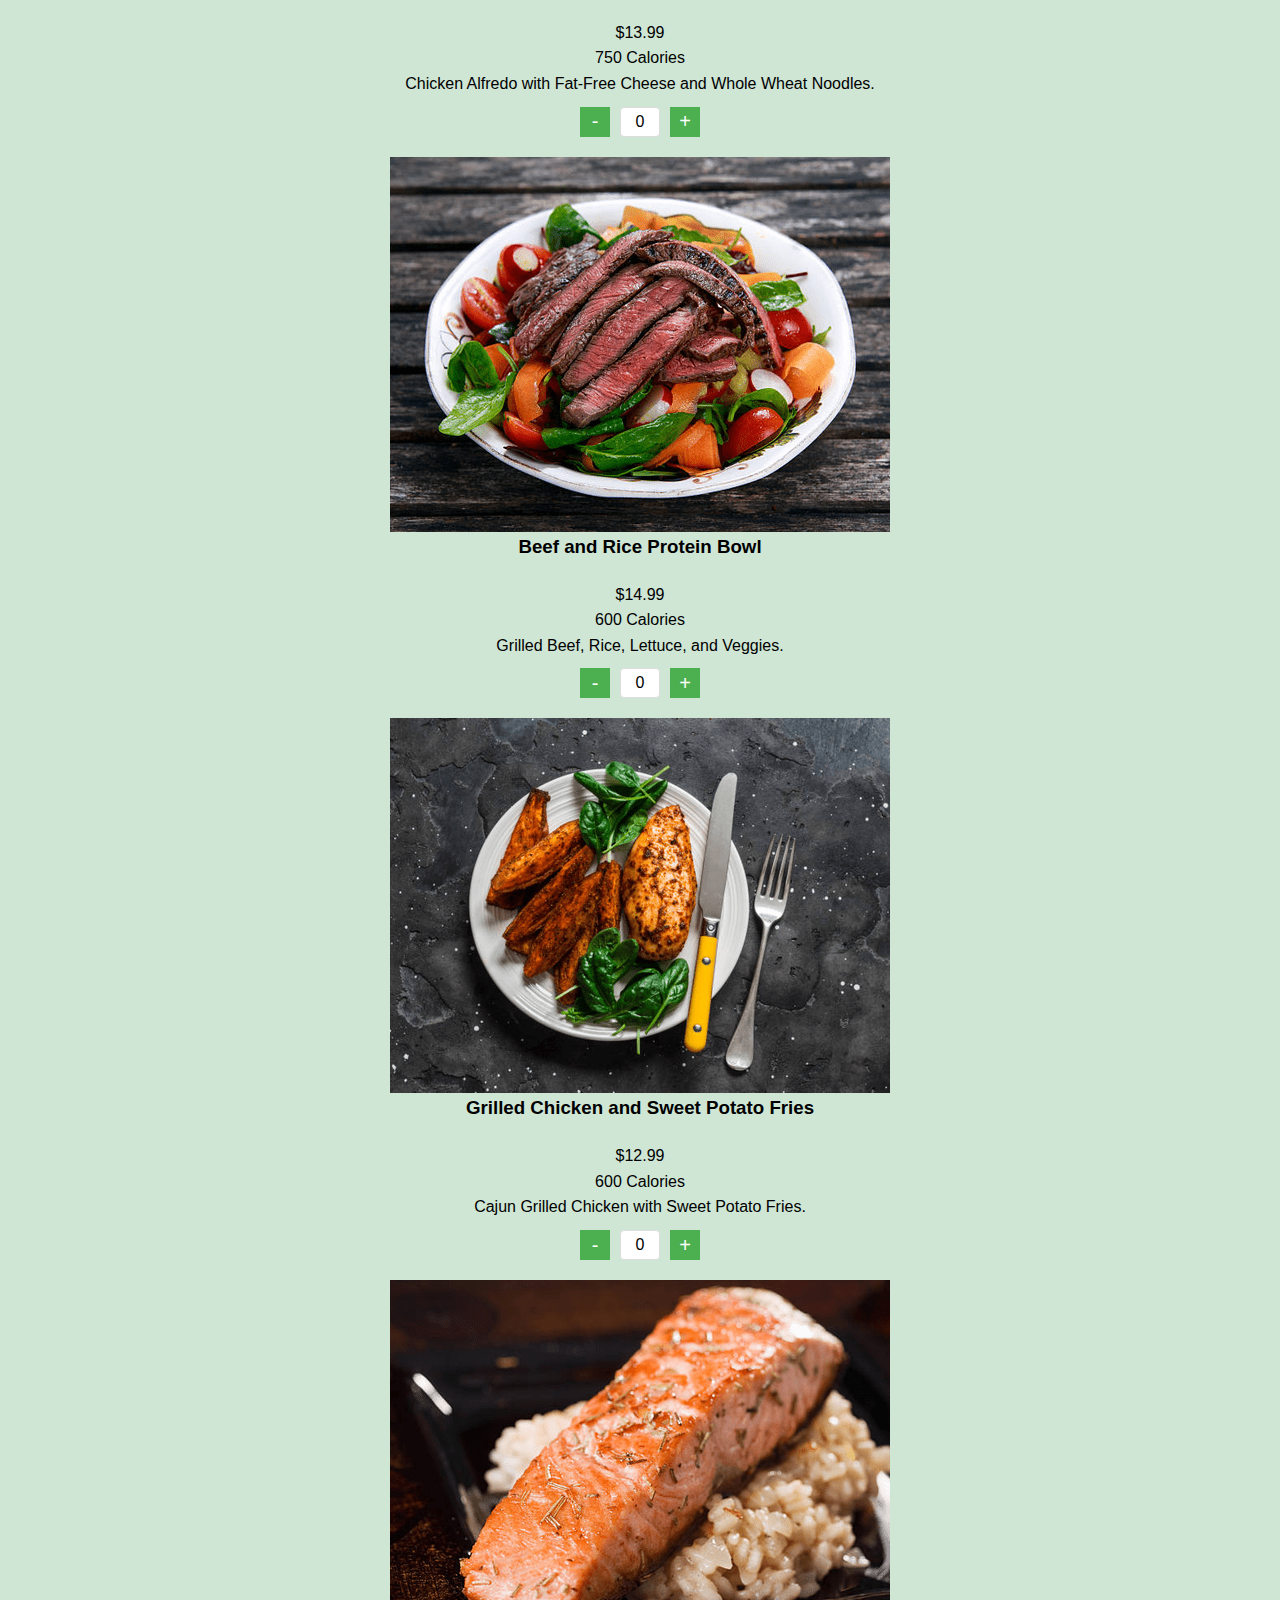
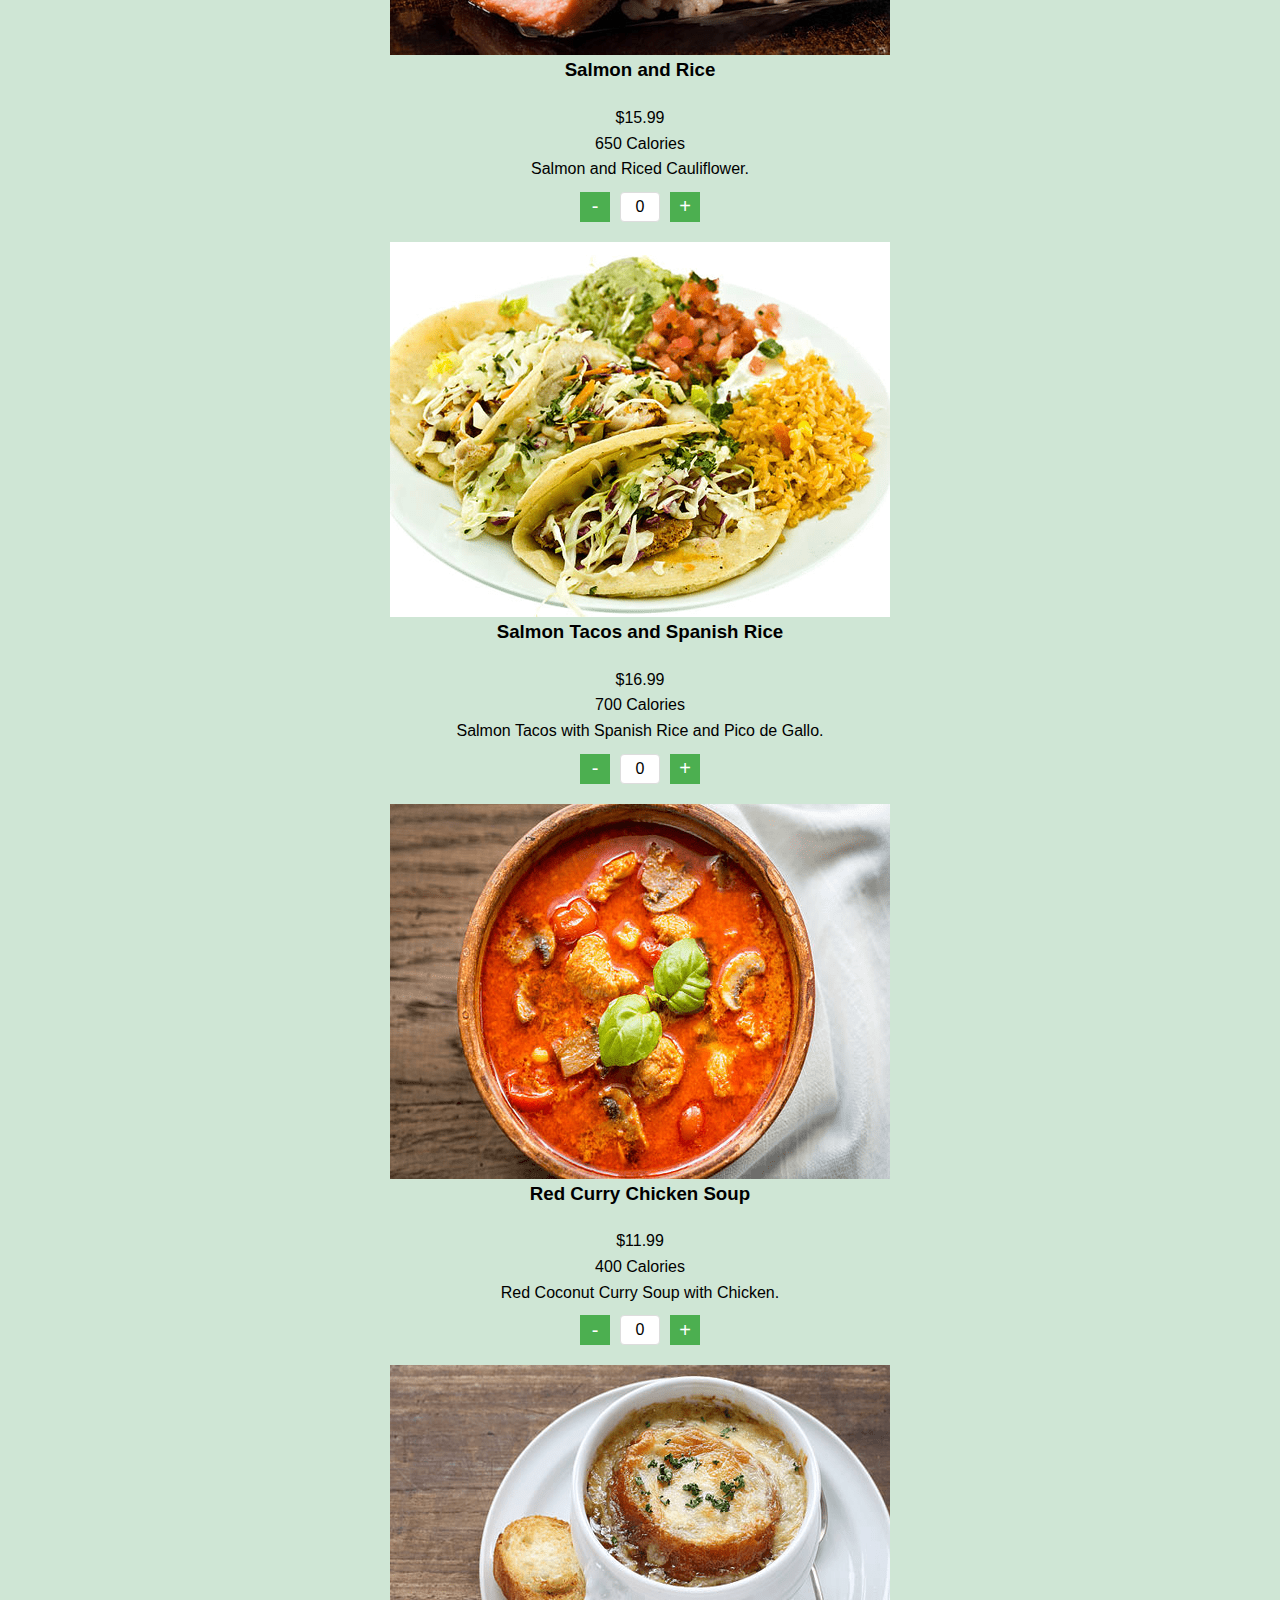
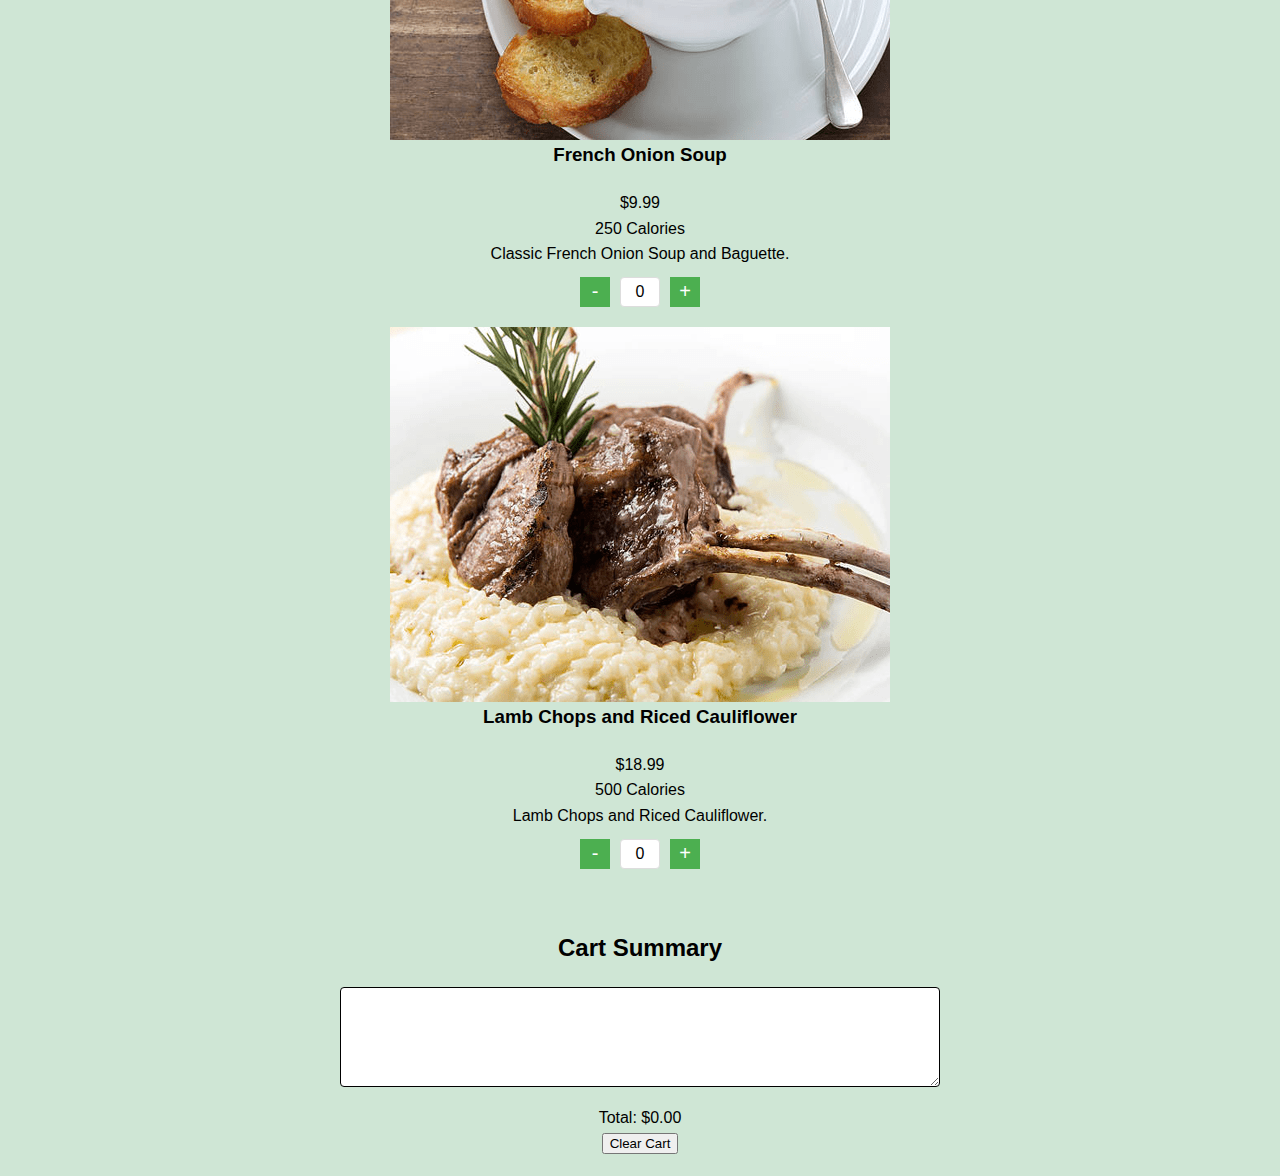
<file: store.html>
<!DOCTYPE html>
<html lang="en">

<head>
    <meta charset="UTF-8">
    <meta name="viewport" content="width=device-width, initial-scale=1.0">
    <link rel="stylesheet" href="styles.css">
    <link rel="stylesheet" href="index.css">
    <link rel="stylesheet" href="store.css">
    <title>Delicious Deficit - Store</title>
</head>

<body>

    <!-- Menu Script -->
    <script>
        fetch('menu.html')
            .then(response => response.text())
            .then(data => {
                document.body.insertAdjacentHTML('afterbegin', data);
            })
            .catch(error => console.error('Error fetching menu:', error));
    </script>

    <!-- Navigation Bar -->
    <nav class="home-logo">
        <a href="index.html">
            <img class="logo" src="photos/logo.png" alt="Delicious Deficit Logo" />
        </a>
    </nav>

    <!-- Store Product Listings -->
    <div class="container">
        <!-- Product 1: Chicken Caesar Salad -->
        <div class="product">
            <img src="photos/caesar.png" alt="Chicken Caesar Salad">
            <h3>Chicken Caesar Salad</h3>
            <p class="price">$11.99</p>
            <p>350 Calories</p>
            <p>Chicken Caesar Salad with Croutons.</p>
            <div class="counter">
                <button class="decrease">-</button>
                <input type="text" class="count" value="0" readonly>
                <button class="increase">+</button>
            </div>
        </div>

        <!-- Product 2: Chicken Alfredo -->
        <div class="product">
            <img src="photos/alfredo.png" alt="Chicken Alfredo">
            <h3>Chicken Alfredo</h3>
            <p class="price">$13.99</p>
            <p>750 Calories</p>
            <p>Chicken Alfredo with Fat-Free Cheese and Whole Wheat Noodles.</p>
            <div class="counter">
                <button class="decrease">-</button>
                <input type="text" class="count" value="0" readonly>
                <button class="increase">+</button>
            </div>
        </div>

        <!-- Product 3: Beef and Rice Protein Bowl -->
        <div class="product">
            <img src="photos/beefbowl.png" alt="Beef and Rice Protein Bowl">
            <h3>Beef and Rice Protein Bowl</h3>
            <p class="price">$14.99</p>
            <p>600 Calories</p>
            <p>Grilled Beef, Rice, Lettuce, and Veggies.</p>
            <div class="counter">
                <button class="decrease">-</button>
                <input type="text" class="count" value="0" readonly>
                <button class="increase">+</button>
            </div>
        </div>

        <!-- Product 4: Grilled Chicken and Sweet Potato Fries -->
        <div class="product">
            <img src="photos/grilledchicken.png" alt="Grilled Chicken and Sweet Potato Fries">
            <h3>Grilled Chicken and Sweet Potato Fries</h3>
            <p class="price">$12.99</p>
            <p>600 Calories</p>
            <p>Cajun Grilled Chicken with Sweet Potato Fries.</p>
            <div class="counter">
                <button class="decrease">-</button>
                <input type="text" class="count" value="0" readonly>
                <button class="increase">+</button>
            </div>
        </div>

        <!-- Product 5: Salmon and Rice -->
        <div class="product">
            <img src="photos/salmon_rice.png" alt="Salmon and Rice">
            <h3>Salmon and Rice</h3>
            <p class="price">$15.99</p>
            <p>650 Calories</p>
            <p>Salmon and Riced Cauliflower.</p>
            <div class="counter">
                <button class="decrease">-</button>
                <input type="text" class="count" value="0" readonly>
                <button class="increase">+</button>
            </div>
        </div>

        <!-- Product 6: Salmon Tacos and Spanish Rice -->
        <div class="product">
            <img src="photos/fish_taco.png" alt="Salmon Tacos and Spanish Rice">
            <h3>Salmon Tacos and Spanish Rice</h3>
            <p class="price">$16.99</p>
            <p>700 Calories</p>
            <p>Salmon Tacos with Spanish Rice and Pico de Gallo.</p>
            <div class="counter">
                <button class="decrease">-</button>
                <input type="text" class="count" value="0" readonly>
                <button class="increase">+</button>
            </div>
        </div>

        <!-- Product 7: Red Curry Chicken Soup -->
        <div class="product">
            <img src="photos/curry.png" alt="Red Curry Chicken Soup">
            <h3>Red Curry Chicken Soup</h3>
            <p class="price">$11.99</p>
            <p>400 Calories</p>
            <p>Red Coconut Curry Soup with Chicken.</p>
            <div class="counter">
                <button class="decrease">-</button>
                <input type="text" class="count" value="0" readonly>
                <button class="increase">+</button>
            </div>
        </div>

        <!-- Product 8: French Onion Soup -->
        <div class="product">
            <img src="photos/onion_soup.png" alt="French Onion Soup">
            <h3>French Onion Soup</h3>
            <p class="price">$9.99</p>
            <p>250 Calories</p>
            <p>Classic French Onion Soup and Baguette.</p>
            <div class="counter">
                <button class="decrease">-</button>
                <input type="text" class="count" value="0" readonly>
                <button class="increase">+</button>
            </div>
        </div>

        <!-- Product 9: Lamb Chops and Riced Cauliflower -->
        <div class="product">
            <img src="photos/lamb.png" alt="Lamb Chops and Riced Cauliflower">
            <h3>Lamb Chops and Riced Cauliflower</h3>
            <p class="price">$18.99</p>
            <p>500 Calories</p>
            <p>Lamb Chops and Riced Cauliflower.</p>
            <div class="counter">
                <button class="decrease">-</button>
                <input type="text" class="count" value="0" readonly>
                <button class="increase">+</button>
            </div>
        </div>
    </div>

    <!-- Cart Summary Section -->
    <div id="cart-summary">
        <h2>Cart Summary</h2>
        <textarea id="cart-items" readonly></textarea>
        <p>Total: $<span id="cart-total">0.00</span></p>
        <button id="clear-cart">Clear Cart</button>
    </div>

    <!-- JavaScript for Cart Functionality -->
    <script>
        let cart = {};
        let total = 0;

        function updateCart() {
            let cartItems = document.getElementById('cart-items');
            let cartTotal = document.getElementById('cart-total');

            cartItems.value = Object.entries(cart).map(([name, { count, price }]) =>
                `${name} x${count} ($${(price * count).toFixed(2)})`
            ).join('\n');

            cartTotal.textContent = total.toFixed(2);
        }

        document.querySelectorAll('.product').forEach(product => {
            const decreaseBtn = product.querySelector('.decrease');
            const increaseBtn = product.querySelector('.increase');
            const countInput = product.querySelector('.count');
            const name = product.querySelector('h3').textContent;
            const price = parseFloat(product.querySelector('.price').textContent.replace('$', ''));

            decreaseBtn.addEventListener('click', function () {
                let count = parseInt(countInput.value);
                if (count > 0) {
                    count--;
                    countInput.value = count;
                    if (cart[name]) {
                        cart[name].count = count;
                        if (count === 0) {
                            delete cart[name];
                        }
                        total -= price;
                        updateCart();
                    }
                }
            });

            increaseBtn.addEventListener('click', function () {
                let count = parseInt(countInput.value);
                count++;
                countInput.value = count;
                if (cart[name]) {
                    cart[name].count = count;
                } else {
                    cart[name] = { count: 1, price: price };
                }
                total += price;
                updateCart();
            });
        });

        document.getElementById('clear-cart').addEventListener('click', function () {
            cart = {};
            total = 0;
            document.querySelectorAll('.count').forEach(input => {
                input.value = 0;
            });
            updateCart();
        });
    </script>
</body>

</html>
</file>
<file: styles.css>
body, h1, h2, h3, p, ul, li, form, input, textarea {
    margin: 0;
    padding: 0;
    box-sizing: border-box;
}

body {
    font-family: Arial, sans-serif;
    background-color: #cfe6d5;
    color: #000000;
    line-height: 1.6;
}

.container {
    max-width: 1200px;
    margin: 0 auto;
    padding: 20px;
}

header {
    background-color: #32a852;
    color: #fff;
    padding: 10px 0;
    text-align: center;
}

nav {
    text-align: center;
    margin-bottom: 20px;
}

    nav a {
        display: inline-block;
        padding: 10px 20px;
        margin-right: 10px;
        color: #000000;
        text-decoration: none;
        border-radius: 5px;
        transition: background-color 0.3s ease;
    }

        nav a:hover {
            background-color: #fff;
        }

main {
    padding: 20px;
    background-color: #fff;
    border-radius: 5px;
    box-shadow: 0 2px 5px rgba(0, 0, 0, 0.1);
}

h1, h2, h3 {
    margin-bottom: 20px;
}

form {
    margin-top: 20px;
}

label {
    display: block;
    margin-bottom: 8px;
}

input[type="text"],
input[type="email"],
input[type="password"],
input[type="confirm-password"],
textarea,
.cart-summary input[type="text"],
.cart-summary textarea {
    width: 100%;
    padding: 10px;
    margin-bottom: 15px;
    border: 1px solid #000000;
    border-radius: 4px;
    box-sizing: border-box;
}

.shop-item input[type="text"],
.shop-item textarea {
    width: 50%;
    padding: 8px;
    margin-bottom: 10px;
    border: 1px solid #000000;
    border-radius: 4px;
    box-sizing: border-box;
}

input[type="submit"] {
    background-color: #32a852;
    color: #fff;
    border: none;
    padding: 10px 20px;
    cursor: pointer;
    border-radius: 4px;
}

    input[type="submit"]:hover {
        background-color: #28a745;
    }

@media (max-width: 768px) {
    nav a {
        display: block;
        margin-bottom: 10px;
    }
}
</file>
<file: index.css>
p, h1, h2, h3 {
    text-align: center;
}


.image-container {
    text-align: center;
}

.center-image {
    display: inline-block;
    max-width: 40%; 
    height: 300px; 
    margin: 10px; 
}
.counter {
    display: flex;
    justify-content: center;
    align-items: center;
    margin-top: 10px;
}

    .counter button {
        width: 30px;
        height: 30px;
        font-size: 20px;
        background-color: #4CAF50;
        color: white;
        border: none;
        cursor: pointer;
    }

    .counter input {
        width: 40px;
        height: 30px;
        text-align: center;
        font-size: 16px;
        border: 1px solid #ddd;
        margin: 0 5px;
    }
</file>
<file: recipes.css>
body {
    display: flex;
    flex-direction: column;
    align-items: center;
    font-family: Arial, sans-serif;
    background-color: #cfe6d5;
    color: #000000;
}

.center {
    text-align: center;
    margin: 20px 0;
}

.center-text {
    text-align: center;
    color: #32a852;
}

.recipe-container {
    display: flex;
    justify-content: center;
    flex-wrap: wrap;
    width: 100%;
    max-width: 1200px;
}

h1, h2 {
    text-align: center;
    color: #32a852;
}

.recipe {
    width: 45%;
    margin: 20px;
    padding: 20px;
    background-color: #fff;
    border-radius: 8px;
    box-shadow: 0 2px 8px rgba(0, 0, 0, 0.1);
    color: #000000;
    box-sizing: border-box;
    text-align: center;
    display: flex;
    flex-direction: column;
    align-items: center;
}

    .recipe h2 {
        font-size: 24px;
        margin-bottom: 10px;
        color: #000000;
    }

    .recipe h3 {
        text-align: center;
    }

    .recipe p {
        font-size: 16px;
        line-height: 1.5;
        margin-bottom: 15px;
        color: #000000;
        text-align: center;
        max-width: 90%;
    }

    .recipe img {
        width: 100%;
        max-width: 400px;
        height: auto;
        border-radius: 8px;
        display: block;
        margin: 20px auto;
    }

    .recipe ul, .recipe ol {
        text-align: left;
        padding-left: 20px;
        margin-bottom: 15px;
        max-width: 80%;
        align-self: center;
    }

    .recipe li {
        text-align: left;
        margin-bottom: 5px;
    }

.home-logo {
    display: flex;
    justify-content: center;
    margin-bottom: 20px;
}

.logo {
    max-width: 100%;
    height: auto;
}
</file>
<file: store.css>
﻿body {
	display: flex;
	flex-direction: column;
	align-items: center;
	text-align: center;
	font-family: Arial, sans-serif;
	background-color: #cfe6d5;
}

.container {
	width: 80%;
	max-width: 1200px;
	margin: 0 auto;
}

.product {
	margin-bottom: 20px;
	display: flex;
	flex-direction: column;
	align-items: center;
}

	.product img {
		max-width: 100%;
		height: auto;
		display: block;
		margin: 0 auto;
	}

.counter {
	display: flex;
	justify-content: center;
	align-items: center;
	margin-top: 10px;
}

	.counter button, .counter input {
		margin: 0 5px;
	}

#cart-summary {
	width: 80%;
	max-width: 600px;
	margin: 20px auto;
}

#cart-items {
	width: 100%;
	height: 100px;
	margin-bottom: 10px;
}

.home-logo {
	display: flex;
	justify-content: center;
	margin-bottom: 20px;
}

.logo {
	max-width: 100%;
	height: auto;
}
</file>
